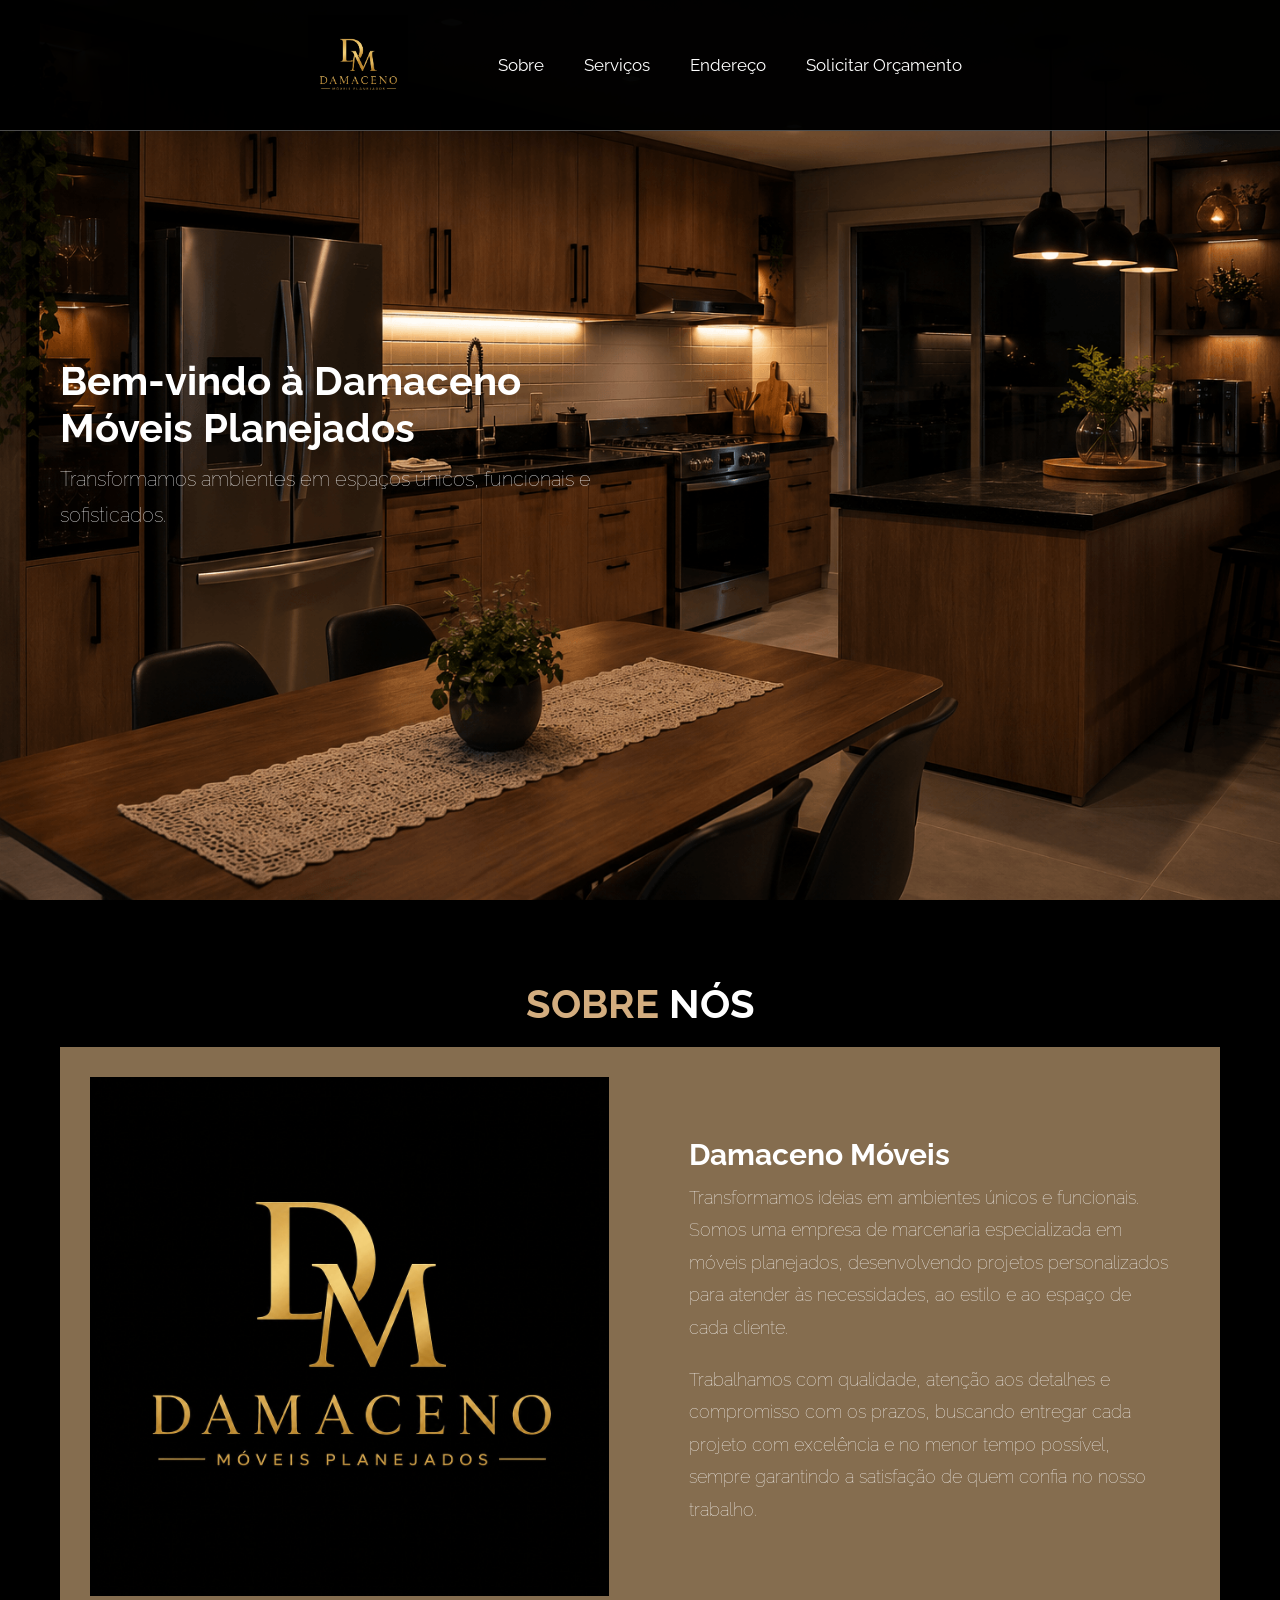
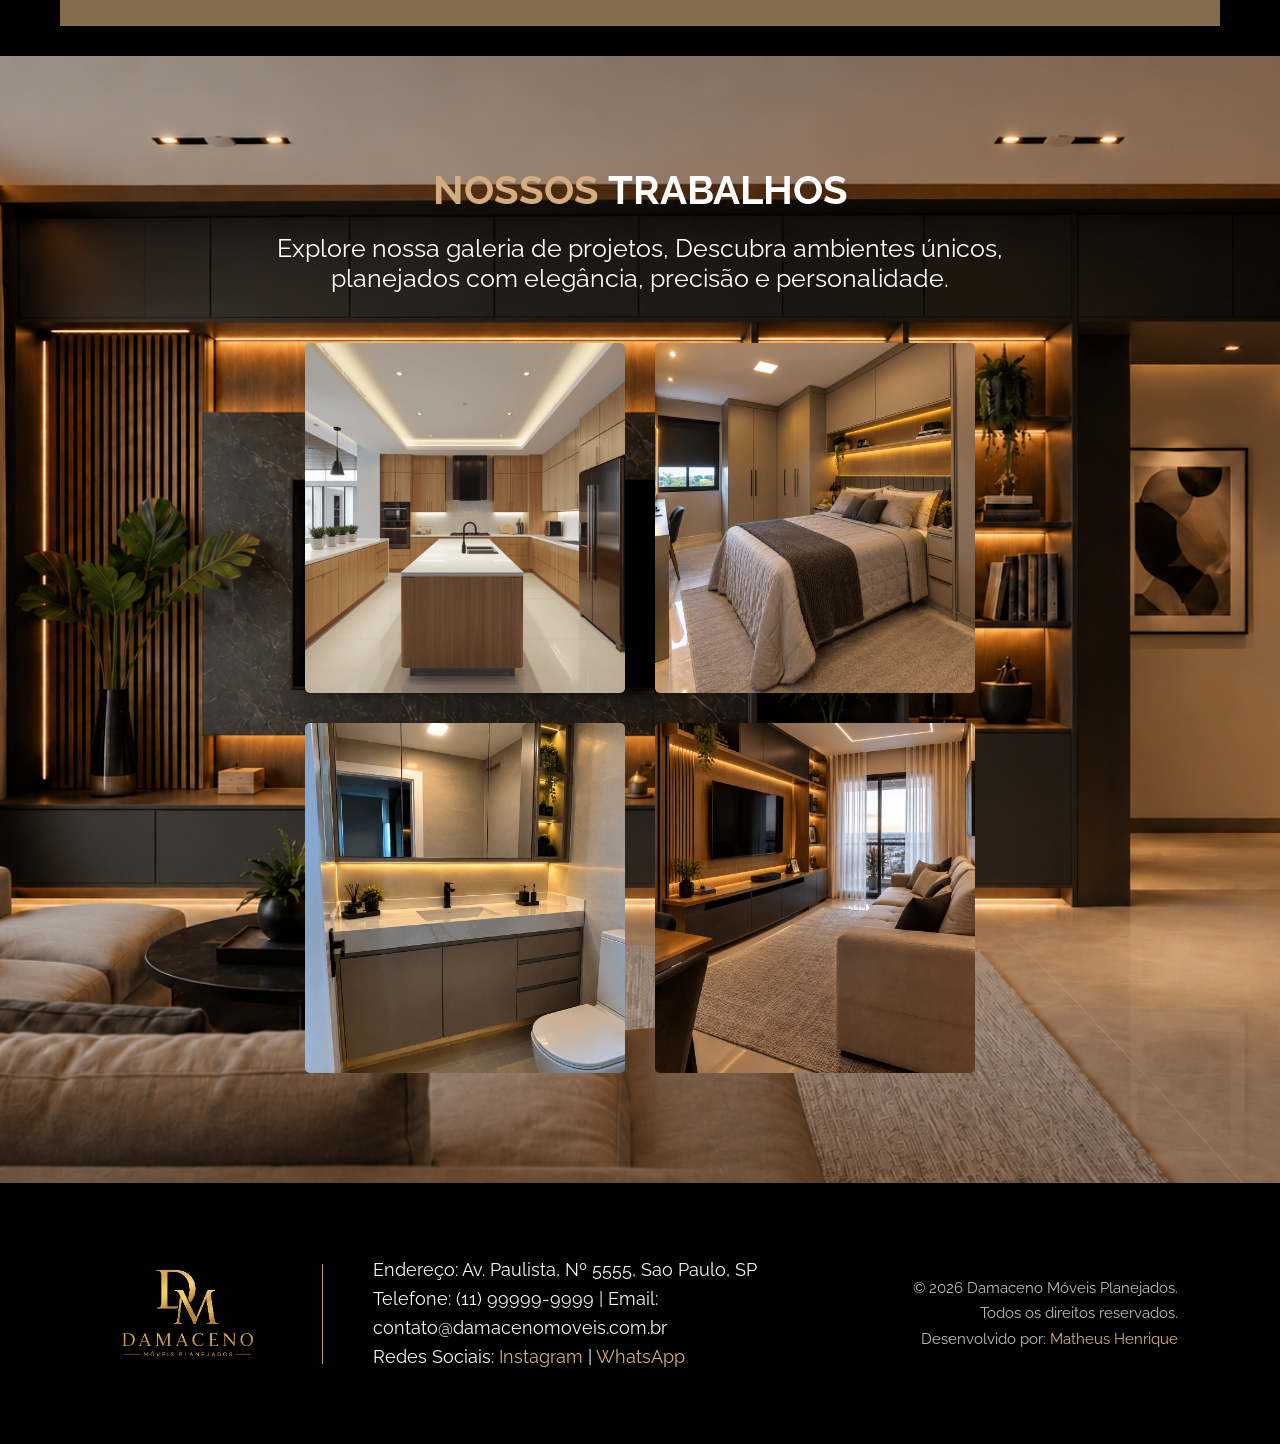
<file: index.html>
<!DOCTYPE html>
<html lang="pt-br">

<head>
    <meta name="viewport" content="width=device-width, initial-scale=1.0">
    <meta charset="UTF-8">
    <link rel="stylesheet" href="style.css">
    <link rel="preconnect" href="https://fonts.googleapis.com">
<link rel="preconnect" href="https://fonts.gstatic.com" crossorigin>
<link href="https://fonts.googleapis.com/css2?family=Raleway&family=Roboto:ital@0;1&display=swap" rel="stylesheet">
    <title>Damaceno moveis planejados</title>
</head>

<!--cabeçalho-->

<body>
    <header class="header">
        <section>
            <a href="#" class="logo">
                <img class="logo-img" src="img/Logo_empresa.png" alt="logo.png">
            </a>
            <nav class="navbar">
                <a href="#about">Sobre</a>
                <a href="#trabalhos">Serviços</a>
                <a href="#rodape">Endereço</a>
                <a href="https://wa.me/551192710080?text=Olá!%20Gostaria%20de%20solicitar%20um%20orçamento."
                    target="_blank" rel="noopener noreferrer"> Solicitar Orçamento</a>
            </nav>
        </section>

    </header>
    <div class="home-container">
        <section id="home">
            <div class="content">
                <h3> Bem-vindo à Damaceno Móveis Planejados</h3>
                <p>Transformamos ambientes em espaços únicos, funcionais e sofisticados.</p>

            </div>

        </section>
    </div>

    <!-- Sobre a empresa -->

    <section class="sobre" id="about">
        <h2 class="title">sobre <span>Nós</span></h2>
        <div class="row">
            <div class="container-image">

                <img class="sobre-nos" src="img/Logo_empresa.png" alt="sobre.nós">

            </div>
            <div class="content">
                <h3>Damaceno Móveis</h3>
                <p>Transformamos ideias em ambientes únicos e funcionais. Somos uma
                    empresa de marcenaria especializada em móveis planejados, desenvolvendo projetos personalizados para
                    atender às necessidades, ao estilo e ao espaço de cada cliente.</p>
                <P>Trabalhamos com qualidade, atenção aos detalhes e compromisso com os prazos, buscando entregar cada
                    projeto com excelência e no menor tempo possível, sempre garantindo a satisfação de quem confia no
                    nosso trabalho.</P>
            </div>
        </div>
    </section>
    <div class="fundo">
        <section class="nossos-trabalhos" id="trabalhos">

            <h2 class="title">nossos <span>trabalhos</span></h2>
            <p class="descrição-trabalhos">Explore nossa galeria de projetos, Descubra ambientes únicos, planejados com
                elegância, precisão e personalidade.

                <!-- Cards de Trabalhos (fotos) -->

            <div class="cards">
                <div class="card">
                    <div>
                        <a href="./cozinha.html">
                            <img class="cozinha" src="img/cozinha2.png" alt="cozinha">
                            <h3>Cozinha</h3>
                        </a>
                    </div>
                </div>

                <div class="card">
                    <div>
                        <a href="./quarto.html">
                            <img class="quarto" src="img/quarto2.png" alt="quarto">
                            <h3>Quarto</h3>
                        </a>
                    </div>
                </div>

                <div class="card">
                    <div>
                        <a href="./banheiro.html">
                            <img class="banheiro" src="img/banheiro2.png" alt="banheiro">
                            <h3>Banheiro</h3>
                        </a>
                    </div>
                </div>

                <div class="card">
                    <div>
                        <a href="./sala.html">
                            <img class="sala" src="img/sala2.png" alt="sala">

                            <h3>Sala</h3>
                        </a>
                    </div>
                </div>
            </div>

        </section>
    </div>
    <footer class="rodape" id="rodape">

        <div class="rodape-container">

            <!-- LOGO DA EMPRESA -->
            <div class="rodape-logo">
                <img src="img/Logo_empresa.png" alt="Damaceno Móveis Planejados">
            </div>


            <!-- LINHA DIVISÓRIA -->
            <div class="rodape-divisor"></div>


            <!-- Informações da Empresa -->
            <div class="rodape-frase">
                <p>Endereço: Av. Paulista, Nº 5555, Sao Paulo, SP</p>
                <p>Telefone: (11) 99999-9999 | Email: contato@damacenomoveis.com.br</p>
                <p>Redes Sociais: <a href="https://www.instagram.com/damaceno_bezerra?igsi=MTVqbXh0anl5cXdjag=="
                        target="_blank" rel="noopener noreferrer">Instagram</a> |
                    <a href="https://wa.me/551192710080?text=Olá!%20Gostaria%20de%20solicitar%20um%20orçamento."
                        target="_blank" rel="noopener noreferrer"> WhatsApp</a>
                </p>

            </div>


            <!-- DIREITOS AUTORAIS -->
            <div class="rodape-copy">
                <p>
                    © 2026 Damaceno Móveis Planejados.<br>
                    Todos os direitos reservados.
                </p>
                <p>Desenvolvido por: <a href="https://www.linkedin.com/in/matheus-henrique-89a4502b2/"
                        target="_blank">Matheus Henrique</a></p>
            </div>

        </div>

    </footer>
</body>

</html>
</file>
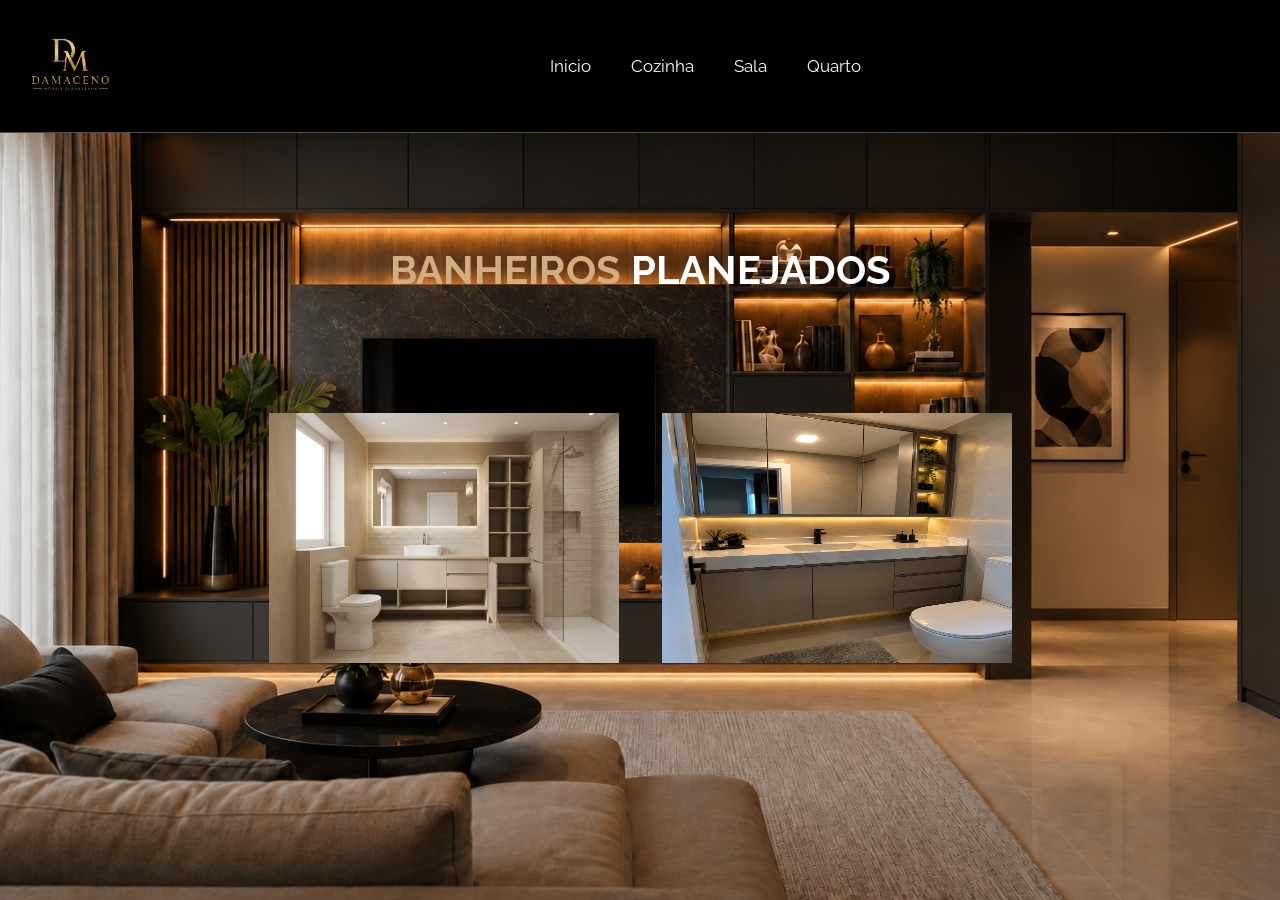
<file: banheiro.html>
<!DOCTYPE html>
<html lang="pt-br">

<head>
    <meta charset="UTF-8">
    <meta name="viewport" content="width=
    , initial-scale=1.0">
    <link rel="stylesheet" href="banheiro.css">
    <link rel="preconnect" href="https://fonts.googleapis.com">
    <link rel="preconnect" href="https://fonts.gstatic.com" crossorigin>
    <link href="https://fonts.googleapis.com/css2?family=Raleway:ital,wght@0,100..900;1,100..900&display=swap"
        rel="stylesheet">
    <title>Banheiros Planejados</title>
</head>

<body>
    <header class="header">
        <section>
            <a href="index.html" class="logo">
                <img src="img/Logo_empresa.png" alt="logo.png">
            </a>
            <Nav class="navbar">
                <a href="index.html" class="inicio">inicio</a>
                <a href="cozinha.html" class="cozinha">cozinha</a>
                <a href="sala.html" class="sala">sala</a>
                <a href="quarto.html" class="quarto">quarto</a>
        </section>
    </header>

    <section class="banheiro">

        <div class="content">
            <h2 class="title">Banheiros <span>Planejados</span></h2>
            <img src="img/banheiro1.png" alt="banheiro 1">
            <img src="img/banheiro2.png" alt="banheiro 2">

        </div>

    </section>
</body>


</html>
</file>
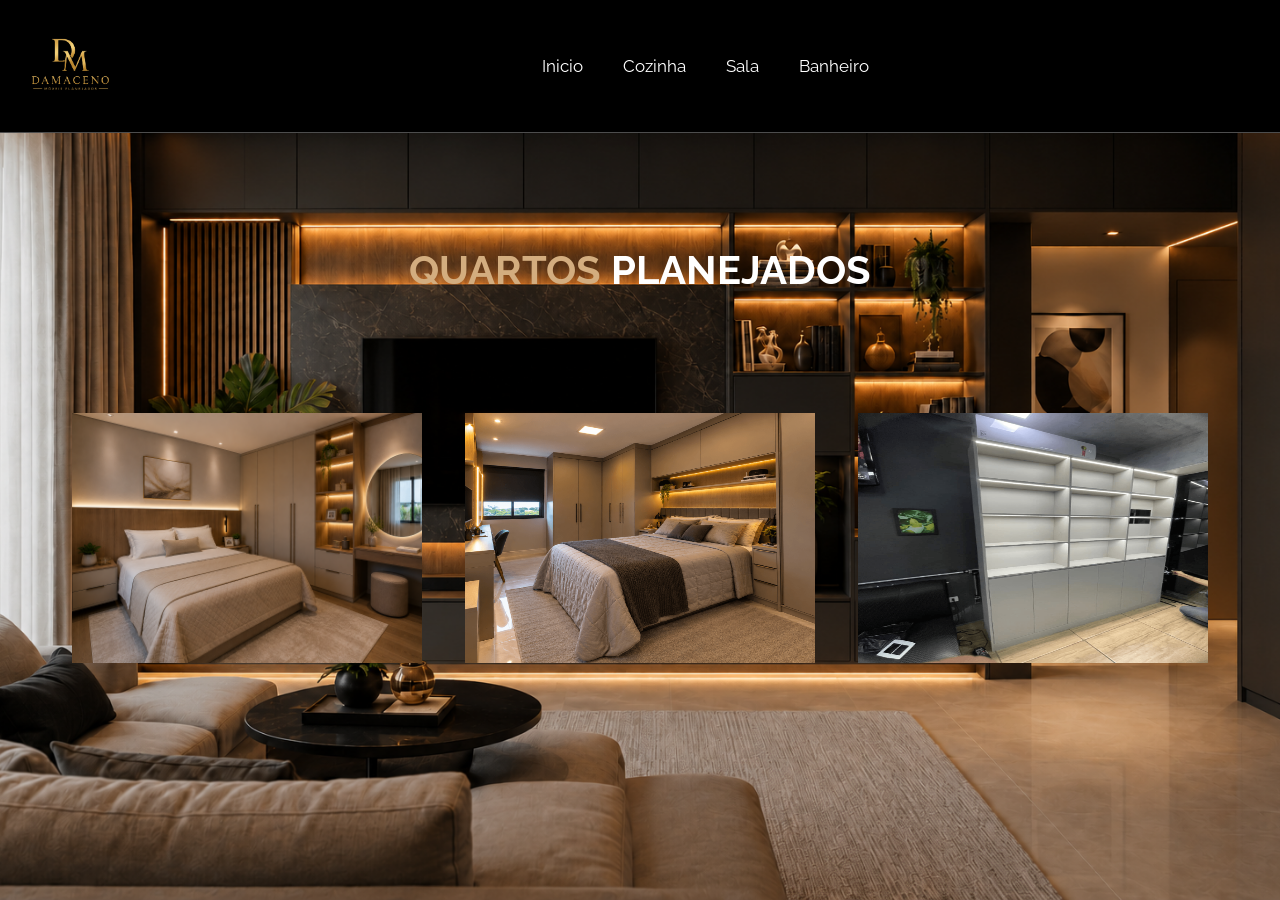
<file: quarto.html>
<!DOCTYPE html>
<html lang="pt-br">

<head>
    <meta charset="UTF-8">
    <meta name="viewport" content="width=
    , initial-scale=1.0">
    <link rel="stylesheet" href="quarto.css">
    <link rel="preconnect" href="https://fonts.googleapis.com">
    <link rel="preconnect" href="https://fonts.gstatic.com" crossorigin>
    <link href="https://fonts.googleapis.com/css2?family=Raleway:ital,wght@0,100..900;1,100..900&display=swap"
        rel="stylesheet">
    <title>quartos planejados</title>
</head>

<body>
    <header class="header">
        <section>
            <a href="index.html" class="logo">
                <img src="img/Logo_empresa.png" alt="logo.png">
            </a>
            <Nav class="navbar">
                <a href="index.html" class="inicio">inicio</a>
                <a href="cozinha.html" class="cozinha">cozinha</a>
                <a href="sala.html" class="sala">sala</a>
                <a href="banheiro.html" class="banheiro">banheiro</a>
        </section>
    </header>

    <section class="quarto">

        <div class="content">
            <h2 class="title">quartos <span>planejados</span></h2>
            <img src="img/quarto1.png" alt="quarto 1">
            <img src="img/quarto2.png" alt="quarto 2">
            <img src="img/quarto3.png" alt="quarto 3">

        </div>

    </section>
</body>


</html>
</file>
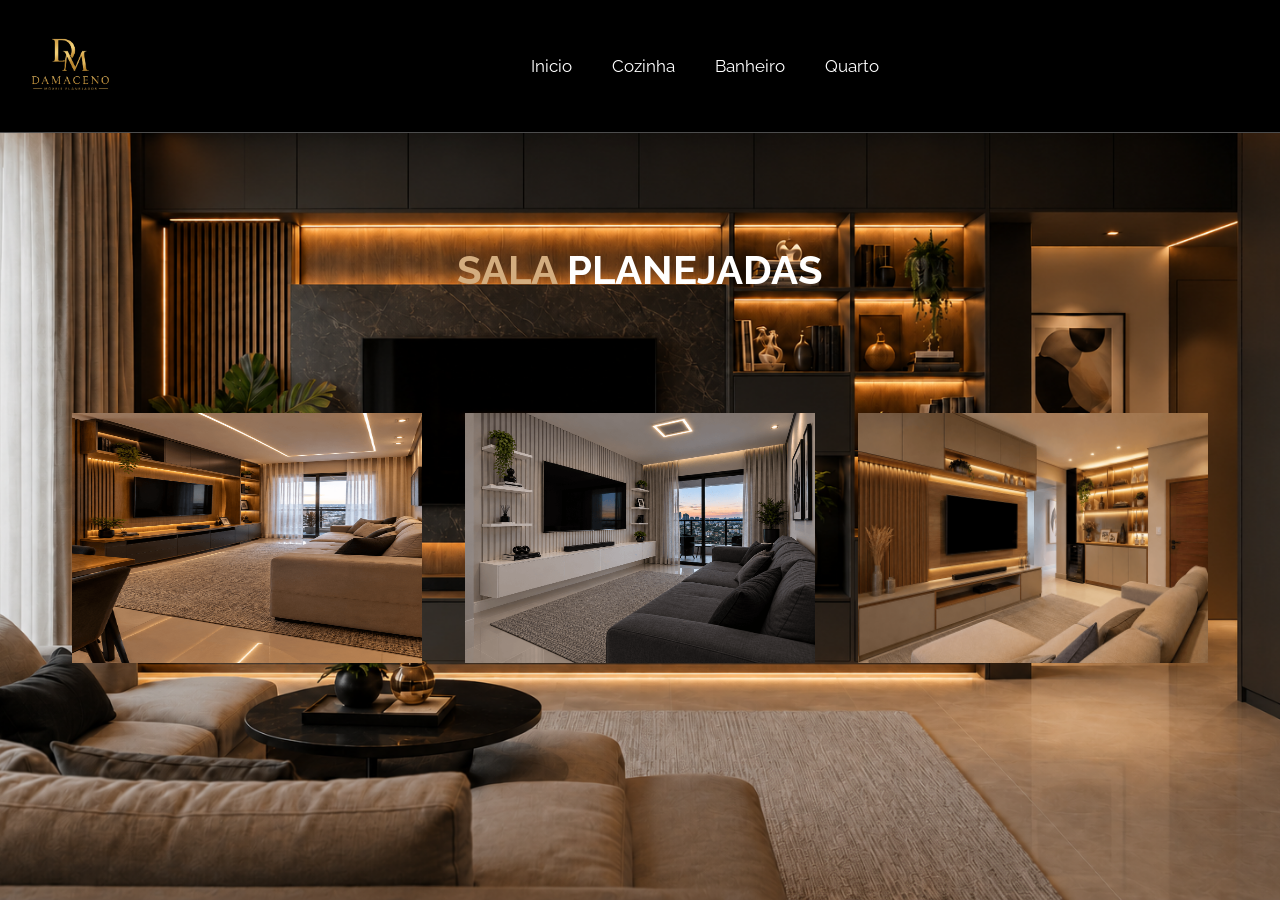
<file: sala.html>
<!DOCTYPE html>
<html lang="pt-br">

<head>
    <meta charset="UTF-8">
    <meta name="viewport" content="width=device-width, width=
    , initial-scale=1.0">
    <link rel="stylesheet" href="sala.css">
    <link rel="preconnect" href="https://fonts.googleapis.com">
    <link rel="preconnect" href="https://fonts.gstatic.com" crossorigin>
    <link href="https://fonts.googleapis.com/css2?family=Raleway:ital,wght@0,100..900;1,100..900&display=swap"
        rel="stylesheet">
</head>

<body>

    <header class="header">
        <section>
            <a href="index.html" class="logo">
                <img src="img/Logo_empresa.png" alt="logo.png">
            </a>
            <Nav class="navbar">
                <a href="index.html" class="inicio">inicio</a>
                <a href="cozinha.html" class="cozinha">cozinha</a>
                <a href="banheiro.html" class="banheiro">banheiro</a>
                <a href="quarto.html" class="quarto">quarto</a>
            </Nav>
        </section>
    </header>

    <section class="sala">

        <div class="content">
            <h2 class="title">Sala <span>Planejadas</span></h2>
            <img src="img/sala2.png" alt="sala 1">
            <img src="img/sala3.png" alt="sala 2">
            <img src="img/sala4.png" alt="sala 3">
        </div>

    </section>
</body>


</html>
</file>
<file: style.css>
/* CONFIGURAÇÕES GERAIS */

:root {
    --main-color: #d3ad7f;
    --black: #000000;
    --bg: #000000;
    --border: 0.1rem solid rgba(255, 255, 255, 0.3);

    font-size: 10px;
}

* {
    margin: 0;
    padding: 0;
    outline: none;
    border: none;
    text-decoration: none;
    text-transform: none;
    box-sizing: border-box;
    transition: 0.2s linear;
    font-family: "Raleway", sans-serif;
}

html {
    scroll-behavior: smooth;
}

body {
    background-color: var(--bg);
    overflow-x: hidden;
}

section {
    padding: 3rem 2rem;
    margin: 0 auto;
    max-width: 1200px;
}


/* HEADER */

.header {
    position: fixed;
    top: 0;
    left: 0;
    right: 0;
    z-index: 99;

    border-bottom: var(--border);
    background-color: rgba(0, 0, 0, 0.98);
}

.header section {
    display: flex;
    flex-direction: row;
    align-items: center;
    justify-content: center;
    gap: 80px;

    padding-top: 1.5rem;
    padding-bottom: 1.5rem;
}


/* LOGO */

.logo img {
    width: 100px;
    height: auto;
    display: block;
}


/* MENU */

.navbar {
    display: flex;
    align-items: center;
    justify-content: center;
    gap: 2rem;
}

.navbar a {
    margin: 0 1rem;
    font-size: 1.7rem;
    color: #ffffff;
}

.navbar a:hover {
    color: var(--main-color);
    border-bottom: 0.2rem solid var(--main-color);
    padding-bottom: 0.5rem;
}


/* HOME */

.home-container {
    background-image: url("img/Fundo.png");
    background-size: cover;
    background-position: center;
    background-repeat: no-repeat;

    min-height: 100vh;
}

.home-container section {
    display: flex;
    align-items: center;
    min-height: 100vh;
}


/* CONTEÚDO */

.content {
    max-width: 60rem;
}

.content h3 {
    color: #ffffff;
    font-size: 4rem;
}

.content p {
    color: #ffffff;
    font-size: 2rem;
    font-weight: 100;
    line-height: 1.8;
    padding: 1rem 0;
}


/* TÍTULOS */

.title {
    font-size: 4rem;
    color: var(--main-color);
    text-align: center;
    text-transform: uppercase;
    margin-bottom: 20px;
}

.title span {
    color: #ffffff;
    text-transform: uppercase;
}


/* SOBRE */

.sobre {
    padding-top: 8rem;
}

.sobre .row {
    display: flex;
    align-items: center;
    justify-content: center;

    gap: 60px;

    background-color: #856d4f;
    padding: 3rem;
}


/* IMAGEM */

.container-image {
    display: flex;
    justify-content: center;
    align-items: center;

    width: 50%;
}

.container-image img {
    width: 100%;
    max-width: 540px;
    height: auto;
    display: block;
}


/* TEXTO */

.sobre .content {
    width: 50%;
    padding: 2rem;
}

.sobre .content h3 {
    font-size: 3rem;
    color: #ffffff;
}

.sobre .content p {
    font-size: 1.8rem;
    color: #ffffff;
    padding: 1rem 0;
    line-height: 1.8;
}


/* FUNDO DOS TRABALHOS */

.fundo {
    background-image: url("img/fundo2.png");
    background-size: cover;
    background-position: center;
    background-repeat: no-repeat;

    padding: 8rem 0;
    min-height: auto;
}


/* DESCRIÇÃO DOS TRABALHOS */

.descrição-trabalhos {
    text-align: center;
    color: #ffffff;

    font-size: 2.5rem;

    max-width: 800px;

    margin: 0 auto 50px auto;
}


/* CARDS */

.cards {
    display: grid;

    grid-template-columns: repeat(2, 320px);

    justify-content: center;

    gap: 30px;

    width: 100%;
}


/* CARD */

.card {
    width: 320px;
    height: 350px;

    position: relative;

    overflow: hidden;

    border-radius: 5px;
}


/* LINK DO CARD */

.card a {
    display: block;

    width: 100%;
    height: 100%;

    position: relative;
}


/* IMAGEM */

.card img {
    width: 100%;
    height: 350px;

    object-fit: cover;

    display: block;

    transition: 0.5s;
}


/* NOME DO AMBIENTE */

.card h3 {
    position: absolute;

    top: 50%;
    left: 50%;

    transform: translate(-50%, -50%);

    font-size: 2rem;

    color: #ffffff;

    opacity: 0;

    transition: 0.5s;

    z-index: 2;

    white-space: nowrap;
}


/* CAMADA ESCURA */

.card::before {
    content: "";

    position: absolute;

    top: 0;
    left: 0;

    width: 100%;
    height: 100%;

    background: rgba(218, 207, 207, 0);

    transition: 0.5s;

    z-index: 1;

    pointer-events: none;
}


/* HOVER */

.card:hover img {
    transform: scale(1.1);
}

.card:hover::before {
    background: rgba(0, 0, 0, 0.5);
}

.card:hover h3 {
    opacity: 1;

    transform:
        translate(-50%, -50%) scale(1.1);
}


/* FOOTER */

.rodape {
    background-color: #000000;

    padding: 45px 8%;

    border-top: 1px solid #000000;
}


/* CONTAINER */

.rodape-container {
    max-width: 1200px;

    margin: 0 auto;

    display: flex;

    align-items: center;

    justify-content: space-between;

    gap: 50px;
}


/* LOGO */

.rodape-logo img {
    width: 170px;

    height: auto;

    display: block;
}


/* LINHA */

.rodape-divisor {
    width: 1px;

    height: 100px;

    background-color: #c9a24d;
}


/* INFORMAÇÕES */

.rodape-frase {
    flex: 1;
}

.rodape-frase p {
    color: #f5f5f5;

    font-size: 18px;

    line-height: 1.6;

    margin: 0;
}

.rodape-frase a {
    color: var(--main-color);
}


/* COPYRIGHT */

.rodape-copy {
    text-align: right;
}

.rodape-copy p {
    color: #bdbdbd;

    font-size: 15px;

    line-height: 1.7;

    margin: 0;
}

.rodape-copy a {
    color: var(--main-color);
}


/* TABLET */

@media (max-width: 800px) {

    /* HEADER */

    .header section {
        flex-direction: column;

        gap: 1.5rem;
    }

    .navbar {
        flex-wrap: wrap;

        justify-content: center;

        gap: 0.5rem;
    }

    .navbar a {
        font-size: 1.5rem;

        margin: 0 0.5rem;
    }


    /* SOBRE */

    .sobre .row {
        flex-direction: column;

        text-align: center;

        gap: 20px;
    }

    .container-image {
        width: 100%;
    }

    .sobre .content {
        width: 100%;
    }


    /* TRABALHOS */

    .cards {
        grid-template-columns: repeat(2, 1fr);
        justify-content: center;
        gap: 20px;

        padding: 0 2rem;
    }

    .card {
        width: 100%;

        height: 300px;
    }


    /* FOOTER */

    .rodape {
        padding: 30px 20px;
    }

    .rodape-container {
        flex-direction: column;

        text-align: center;

        gap: 30px;
    }

    .rodape-divisor {
        width: 80px;

        height: 1px;
    }

    .rodape-copy {
        text-align: center;
    }

    .rodape-logo img {
        width: 150px;

        margin: 0 auto;
    }
}


/* CELULAR */

@media (max-width: 480px) {

    section {
        padding: 2rem 1.5rem;
    }


    /* HEADER */

    .header section {
        padding: 1rem;
    }

    .logo img {
        width: 80px;
    }

    .navbar {
        gap: 0.5rem;
    }

    .navbar a {
        font-size: 1.3rem;

        margin: 0 0.3rem;
    }


    /* HOME */

    .home-container {
        min-height: 100vh;

        background-position: center;
    }

    .home-container section {
        min-height: 100vh;

        padding: 2rem;
    }

    .content h3 {
        font-size: 2.8rem;
    }

    .content p {
        font-size: 1.6rem;
    }


    /* TÍTULO */

    .title {
        font-size: 3rem;
    }


    /* SOBRE */

    .sobre {
        padding-top: 5rem;
    }

    .sobre .row {
        padding: 2rem 1rem;
    }

    .sobre .content {
        padding: 1rem;
    }

    .sobre .content h3 {
        font-size: 2.5rem;
    }

    .sobre .content p {
        font-size: 1.4rem;
    }


    /* DESCRIÇÃO */

    .descrição-trabalhos {
        font-size: 1.6rem;

        margin-bottom: 30px;
    }


    /* CARDS */

    .cards {
        grid-template-columns: 1fr;

        gap: 20px;

        padding: 0 1rem;
    }

    .card {
        width: 100%;

        max-width: 320px;

        height: 300px;

        margin: 0 auto;
    }


    /* FOOTER */

    .rodape-frase p {
        font-size: 15px;
    }

    .rodape-copy p {
        font-size: 13px;
    }
}
</file>
<file: banheiro.css>
:root {
    --main-color: #d3ad7f;
    --black: #000000;
    --bg: #000000;
    --border: 0.1rem solid rgba(255, 255, 255, 0.3);
    font-size: 10px;
}

* {
    margin: 0;
    padding: 0;
    outline: none;
    border: none;
    text-decoration: none;
    text-transform: Capitalize;
    transition: 0.2s linear;
    font-family: "Raleway", sans-serif;

}

body {
    background-color: var(--bg);
}

.header {
    position: fixed;
    top: 0;
    left: 0;
    right: 0;
    z-index: 99;
    border-bottom: var(--border);
    background-color: var(--bg);
}

.header section {
    display: flex;
    align-items: center;
    gap: 3rem;
    padding: 1.5rem 2rem;
}


.logo img {
    width: 100px;
    height: auto;
}

.navbar {
    flex: 1;
    display: flex;
    justify-content: center;
    gap: 2rem;
}

.navbar a {
    margin: 0 1rem;
    Font-size: 1.7rem;
    color: #ffffff;
}

.navbar a:hover {
    color: var(--main-color);
    border-bottom: 0.2rem solid var(--main-color);
    padding-bottom: 0.5rem;
    font-size: 2.0rem;
}

.content h2 {
    font-size: 4rem;
    color: var(--main-color);
    text-align: center;
    text-transform: uppercase;
    margin-bottom: 20px;

}

.content span {
    color: #ffffff;
    text-transform: uppercase;
}

.content h2 {
    text-align: center;
    margin-bottom: 100px;

    padding-top: 30px;
    font-size: 40px;
    max-width: 1200px;

}

.banheiro img {
    width: 350px;
    height: 250px;

    margin: 20px;
}

.banheiro {
    width: 100%;
    min-height: 100vh;
    height: 100%;
    background-image: url("img/fundo2.png");
    background-size: cover;
    background-position: center center;
    background-repeat: no-repeat;
    display: flex;
    align-items: center;
    justify-content: center;
}

/* TABLET */

@media (max-width: 800px) {

    /* HEADER */

    .header section {
        flex-direction: column;

        gap: 1.5rem;
    }

    .navbar {
        flex-wrap: wrap;

        justify-content: center;

        gap: 0.5rem;
    }

    .navbar a {
        font-size: 1.5rem;

        margin: 0 0.5rem;
    }
}


/* CELULAR */

@media (max-width: 480px) {

    .logo a {
        display: none;
    }

    section {
        padding: 2rem 1.5rem;
    }


    /* HEADER */

    .header section {
        padding: 1rem;
    }

    .logo img {
        width: 80px;
    }

    .navbar {
        gap: 0.5rem;
    }

    .navbar a {
        font-size: 1.3rem;

        margin: 0 0.3rem;
    }
}
</file>
<file: quarto.css>
:root {
    --main-color: #d3ad7f;
    --black: #000000;
    --bg: #000000;
    --border: 0.1rem solid rgba(255, 255, 255, 0.3);
    font-size: 10px;
}

* {
    margin: 0;
    padding: 0;
    outline: none;
    border: none;
    text-decoration: none;
    text-transform: Capitalize;
    transition: 0.2s linear;
    font-family: "Raleway", sans-serif;

}

body {
    background-color: var(--bg);
}

.header {
    position: fixed;
    top: 0;
    left: 0;
    right: 0;
    z-index: 99;
    border-bottom: var(--border);
    background-color: var(--bg);
}

.header section {
    display: flex;
    align-items: center;
    gap: 3rem;
    padding: 1.5rem 2rem;
}


.logo img {
    width: 100px;
    height: auto;
}

.navbar {
    flex: 1;
    display: flex;
    justify-content: center;
    gap: 2rem;
}

.navbar a {
    margin: 0 1rem;
    Font-size: 1.7rem;
    color: #ffffff;
}

.navbar a:hover {
    color: var(--main-color);
    border-bottom: 0.2rem solid var(--main-color);
    padding-bottom: 0.5rem;
    font-size: 2.0rem;
}

.content h2 {
    font-size: 4rem;
    color: var(--main-color);
    text-align: center;
    text-transform: uppercase;
    margin-bottom: 20px;

}

.content span {
    color: #ffffff;
    text-transform: uppercase;
}

.content h2 {
    text-align: center;
    margin-bottom: 100px;

    padding-top: 30px;
    font-size: 40px;
    max-width: 1200px;

}

.quarto img {
    width: 350px;
    height: 250px;

    margin: 20px;
}

.quarto {
    width: 100%;
    min-height: 100vh;
    height: 100%;
    background-image: url("img/fundo2.png");
    background-size: cover;
    background-position: center center;
    background-repeat: no-repeat;
    display: flex;
    align-items: center;
    justify-content: center;
}

/* TABLET */

@media (max-width: 800px) {

    /* HEADER */

    .header section {
        flex-direction: column;

        gap: 1.5rem;
    }

    .navbar {
        flex-wrap: wrap;

        justify-content: center;

        gap: 0.5rem;
    }

    .navbar a {
        font-size: 1.5rem;

        margin: 0 0.5rem;
    }
}


/* CELULAR */

@media (max-width: 480px) {

    .logo a {
        display: none;
    }

    section {
        padding: 2rem 1.5rem;
    }


    /* HEADER */

    .header section {
        padding: 1rem;
    }

    .logo img {
        width: 80px;
    }

    .navbar {
        gap: 0.5rem;
    }

    .navbar a {
        font-size: 1.3rem;

        margin: 0 0.3rem;
    }
}
</file>
<file: sala.css>
:root {
    --main-color: #d3ad7f;
    --black: #000000;
    --bg: #000000;
    --border: 0.1rem solid rgba(255, 255, 255, 0.3);
    font-size: 10px;
}

* {
    margin: 0;
    padding: 0;
    outline: none;
    border: none;
    text-decoration: none;
    text-transform: Capitalize;
    transition: 0.2s linear;
    font-family: "Raleway", sans-serif;

}

body {
    background-color: var(--bg);
}

.header {
    position: fixed;
    top: 0;
    left: 0;
    right: 0;
    z-index: 99;
    border-bottom: var(--border);
    background-color: var(--bg);
}

.header section {
    display: flex;
    align-items: center;
    gap: 3rem;
    padding: 1.5rem 2rem;
}


.logo img {
    width: 100px;
    height: auto;
}

.navbar {
    flex: 1;
    display: flex;
    justify-content: center;
    gap: 2rem;
}

.navbar a {
    margin: 0 1rem;
    Font-size: 1.7rem;
    color: #ffffff;
}

.navbar a:hover {
    color: var(--main-color);
    border-bottom: 0.2rem solid var(--main-color);
    padding-bottom: 0.5rem;
    font-size: 2.0rem;
}

.content h2 {
    font-size: 4rem;
    color: var(--main-color);
    text-align: center;
    text-transform: uppercase;
    margin-bottom: 20px;

}

.content span {
    color: #ffffff;
    text-transform: uppercase;
}

.content h2 {
    text-align: center;
    margin-bottom: 100px;

    padding-top: 30px;
    font-size: 40px;
    max-width: 1200px;

}



.sala img {
    width: 350px;
    height: 250px;

    margin: 20px;
}

.sala {
    width: 100%;
    min-height: 100vh;
    height: 100%;
    background-image: url("img/fundo2.png");
    background-size: cover;
    background-position: center center;
    background-repeat: no-repeat;
    display: flex;
    align-items: center;
    justify-content: center;
}

/* TABLET */

@media (max-width: 800px) {

    /* HEADER */

    .header section {
        flex-direction: column;

        gap: 1.5rem;
    }

    .navbar {
        flex-wrap: wrap;

        justify-content: center;

        gap: 0.5rem;
    }

    .navbar a {
        font-size: 1.5rem;

        margin: 0 0.5rem;
    }
}


/* CELULAR */

@media (max-width: 480px) {

    .logo a {
        display: none;
    }

    section {
        padding: 2rem 1.5rem;
    }


    /* HEADER */

    .header section {
        padding: 1rem;
    }

    .logo img {
        width: 80px;
    }

    .navbar {
        gap: 0.5rem;
    }

    .navbar a {
        font-size: 1.3rem;

        margin: 0 0.3rem;
    }
}
</file>
